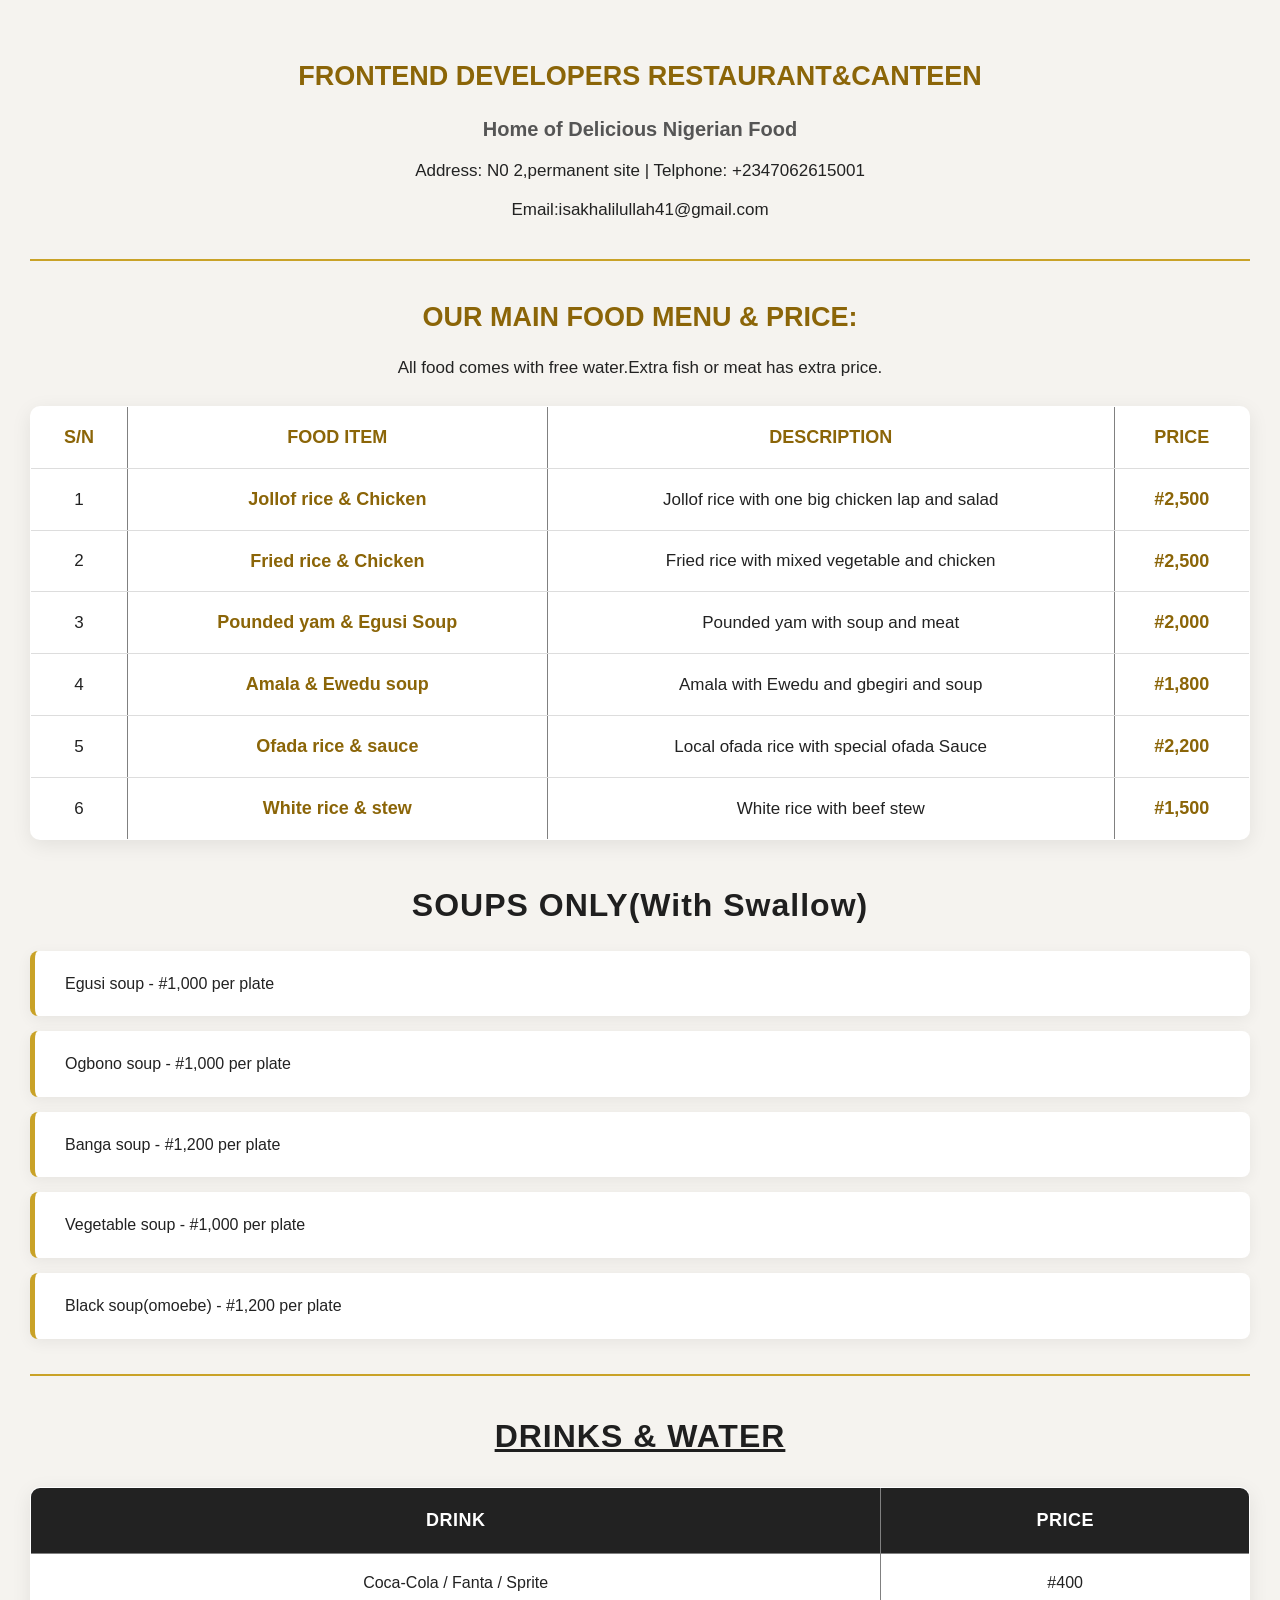
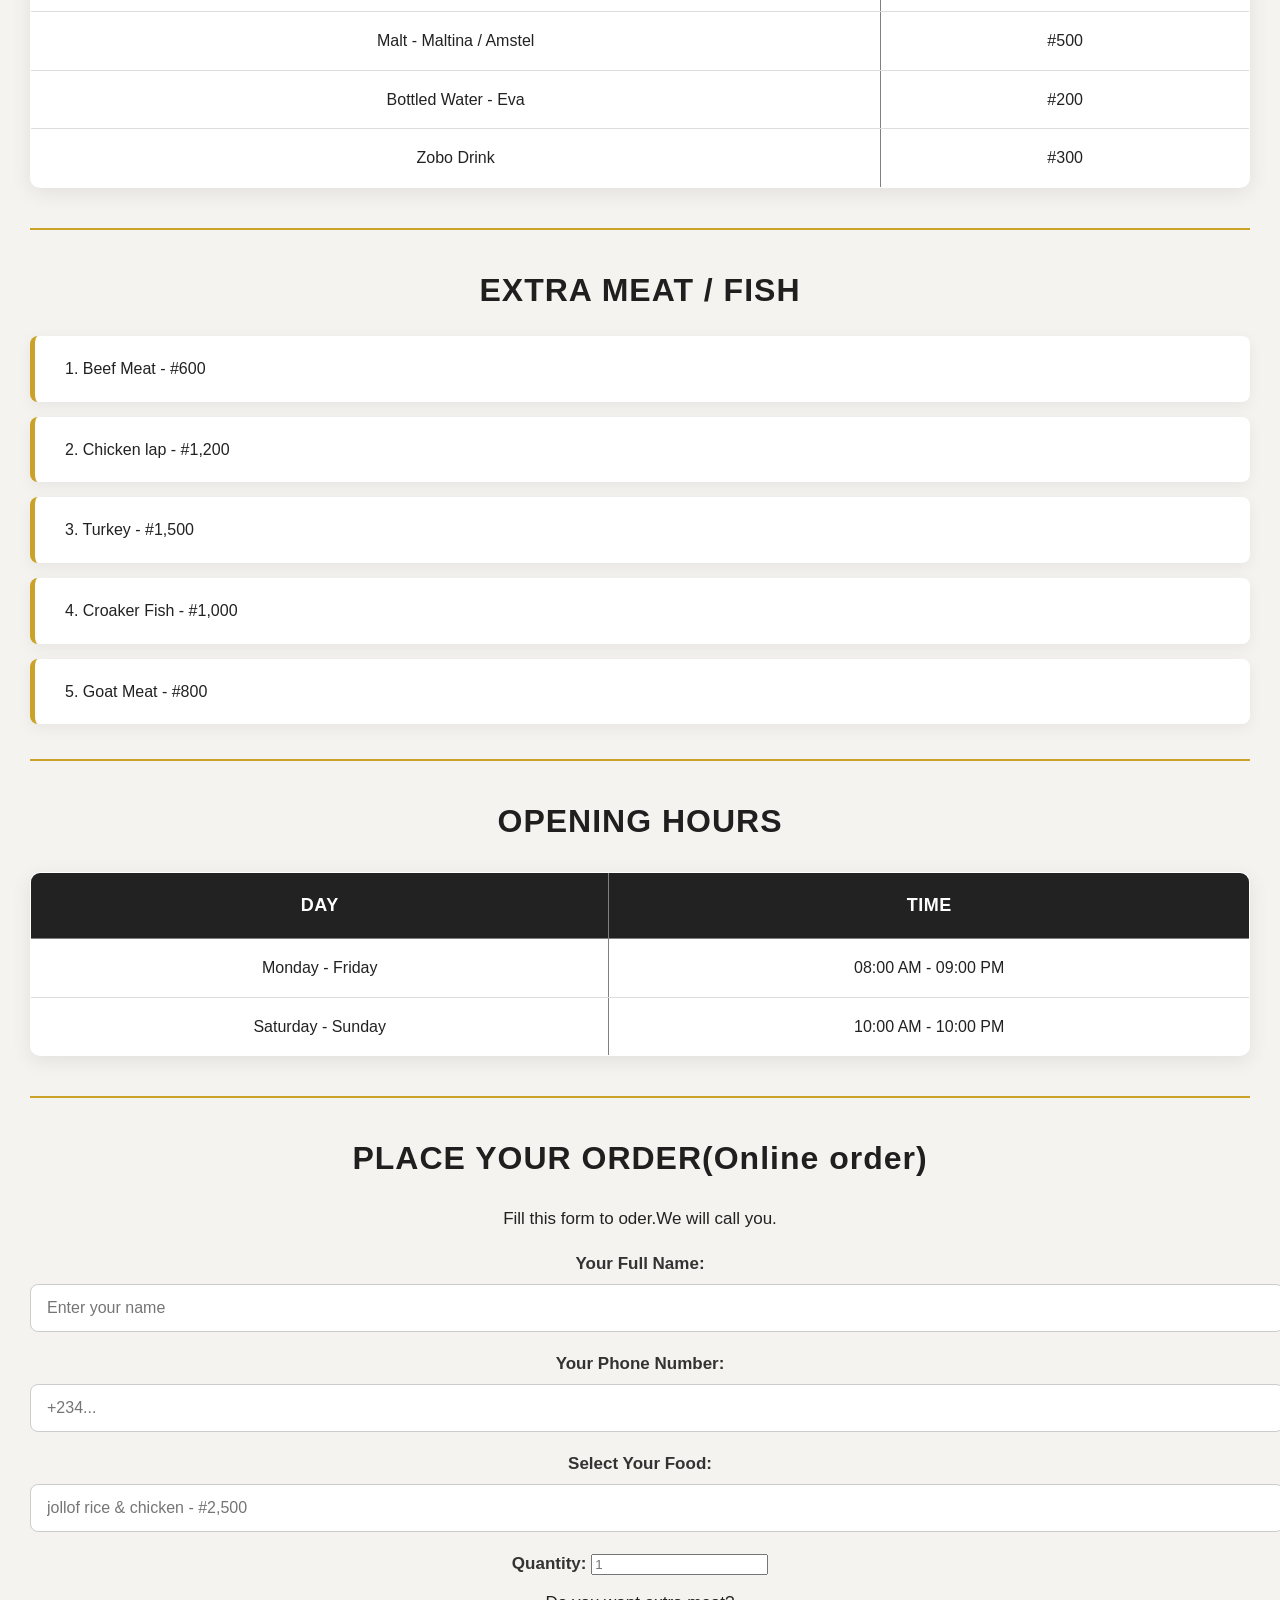
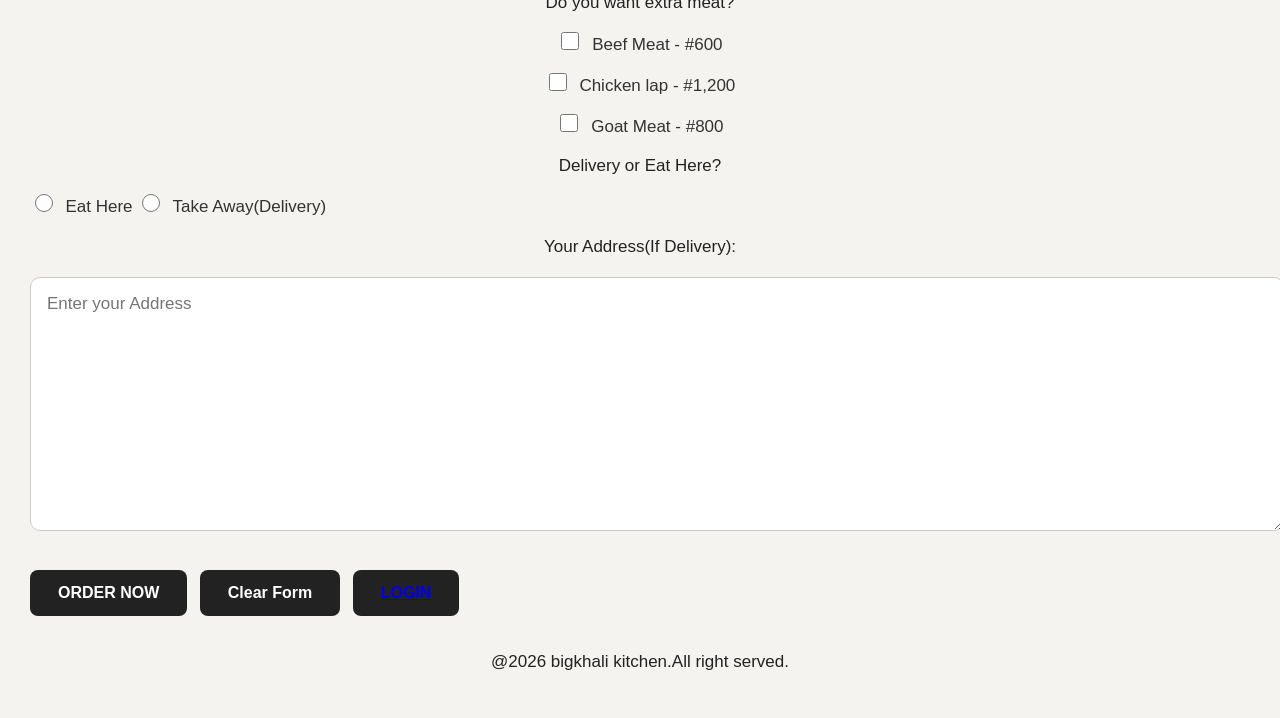
<file: index.html>
<!DOCTYPE html>
<html>
<head>
    <title>My Food Website</title>
<link rel="stylesheet" href="style.css">
<body>
<h3>FRONTEND DEVELOPERS RESTAURANT&CANTEEN</h3>
<style> h5{ text-align:center; }</style>
<h5>Home of Delicious Nigerian Food</h5>
<p>Address: N0 2,permanent site | Telphone: +2347062615001</p>
<p>Email:isakhalilullah41@gmail.com</p>
<hr>
<h3>OUR MAIN FOOD MENU & PRICE:</h3>
<p>All food comes with free water.Extra fish or meat has extra price.</p>
<table border="1" cellpadding="15">
<tr>
<td><h3>S/N</h3></td>
<td><h3>FOOD ITEM</h3></td>
<td><h3>DESCRIPTION</h3></td>
<td><h3>PRICE</h3></td>
</tr>
<tr>
<td><p>1</p></td>
<td><h3>Jollof rice & Chicken</h3></td>
<td><p>Jollof rice with one big chicken lap and salad</p></td>
<td><h3>#2,500</h3></td>
</tr>
<tr>
<td><p>2</p></td>
<td><h3>Fried rice & Chicken</h3></td>
<td><p>Fried rice with mixed vegetable and chicken</p></td>
<td><h3>#2,500</h3></td>
</tr>
<tr>
<td><p>3</p></td>
<td><h3>Pounded yam & Egusi Soup</h3></td>
<td><p>Pounded yam with soup and meat</p></td>
<td><h3>#2,000</h3></td>
</tr>
<tr>
<td><p>4</p></td>
<td><h3>Amala & Ewedu soup</h3></td>
<td><p>Amala with Ewedu and gbegiri and soup</p></td>
<td><h3>#1,800</h3></td>
</tr>
<tr>
<td><p>5</p></td>
<td><h3>Ofada rice & sauce</h3></td>
<td><p>Local ofada rice with special ofada Sauce</p></td>
<td><h3>#2,200</h3></td>
</tr>
<tr>
<td><p>6</p></td>
<td><h3>White rice & stew</h3></td>
<td><p>White rice with beef stew</p></td>
<td><h3>#1,500</h3></td>
</tr>
</table>
<h1>SOUPS ONLY(With Swallow)</h1>
<p><ul>Egusi soup - #1,000 per plate</ul></p>
<ul>Ogbono soup - #1,000 per plate</ul>
<ul>Banga soup - #1,200 per plate</ul>
<ul>Vegetable soup - #1,000 per plate</ul>
<ul>Black soup(omoebe) - #1,200 per plate</ul>
<hr>
<h1><u>DRINKS & WATER</u></h1>
<table border="1" cellpadding="15">
<thead>
<th>DRINK</th>
<th>PRICE</th>
</thead>
<tr>
<td>Coca-Cola / Fanta / Sprite</td>
<td>#400</td>
</tr>
<tr>
<td>Malt - Maltina / Amstel</td>
<td>#500</td>
</tr>
<tr>
<td>Bottled Water - Eva</td>
<td>#200</td>
</tr>
<tr>
<td>Zobo Drink</td>
<td>#300</td>
</tr>
</table>
<hr>
<h1>EXTRA MEAT / FISH</h1>
<ul>1. Beef Meat - #600</ul>
<ul>2. Chicken lap - #1,200</ul>
<ul>3. Turkey - #1,500</ul>
<ul>4. Croaker Fish - #1,000</ul>
<ul>5. Goat Meat - #800</ul>
<hr>
<h1>OPENING HOURS</h1>
<table border="1" cellpadding ="15">
<thead>
<th>DAY</th>
<th>TIME</th>
</thead>
<tr>
<td>Monday - Friday</td>
<td>08:00 AM - 09:00 PM</td>
</tr>
<tr>
<td>Saturday - Sunday</td>
<td>10:00 AM - 10:00 PM</td>
</tr>
</table>
<hr>
<h1>PLACE YOUR ORDER(Online order)</h1>
<p>Fill this form to oder.We will call you.</p>
<p><label>Your Full Name:</label>
<input id=Your "full name" type="Name" placeholder="Enter your name"></p>
<p><label>Your Phone Number:</label>
<input id="Number" type="number" placeholder="+234..."></p>
<p><label>Select Your Food:</label>
<input id="Food" Type="Food" placeholder="jollof rice & chicken - #2,500"></P>
<p><label>Quantity:</lable>
<input id="quantity" type="counter" placeholder="1"></p>
<p>Do you want extra meat?</p>
<p><input id="checkbox" type="checkbox">
<label>Beef Meat - #600</label></p>
<p><input id="checkbox" type="checkbox">
<label>Chicken lap - #1,200</label></p>
<p><input id="checkbox" type="checkbox">
<label>Goat Meat - #800</label>
</p>
<p>Delivery or Eat Here?</p>
<input id="radio" type="radio">
<label>Eat Here</label>
<input id="radio" type="radio">
<label>Take Away(Delivery)</label></p>
<p>Your Address(If Delivery):</p>
</p><textarea type="cellpadding"placeholder="Enter your Address" ="20"></textarea></p>
<button>ORDER NOW</button>
<button>Clear Form</button>
<button><a href="login.html">LOGIN</a></button>
<p>@2026 bigkhali kitchen.All right served.</p>
</body>
</head>
</html>
</file>
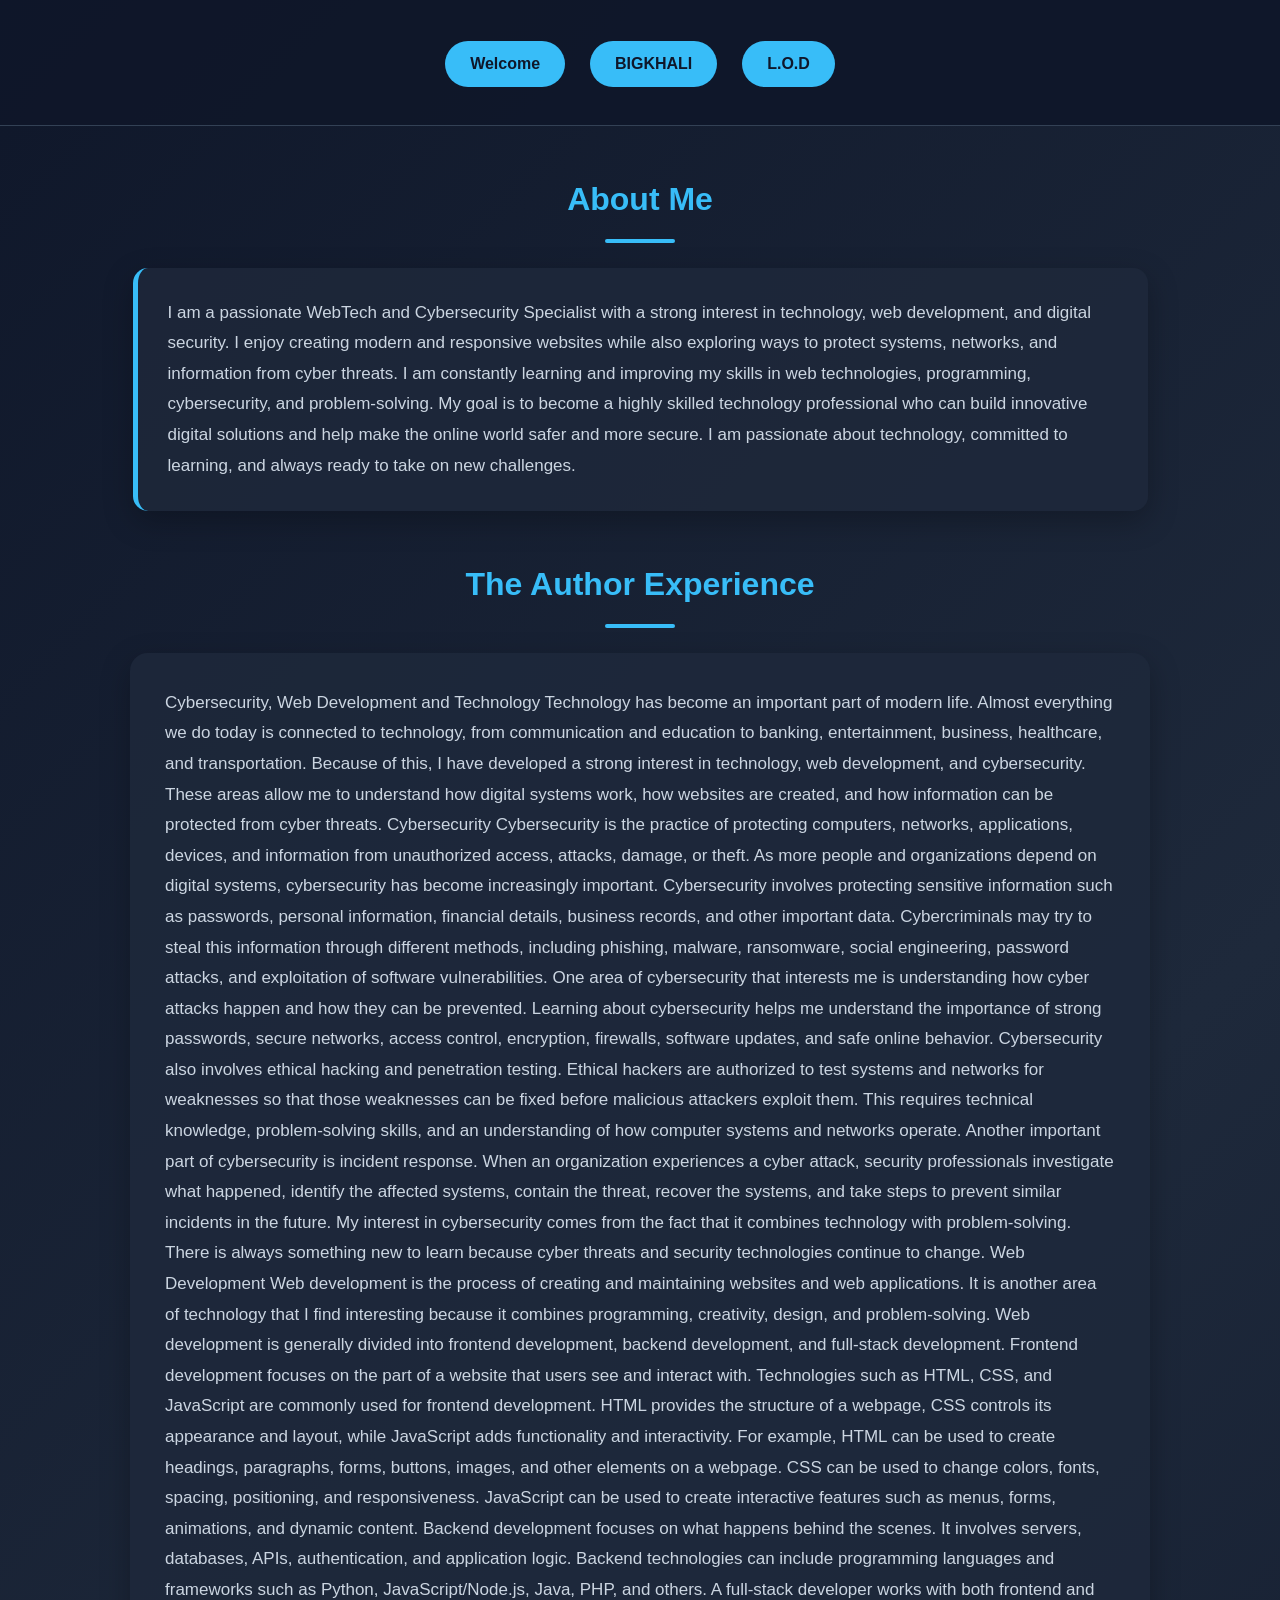
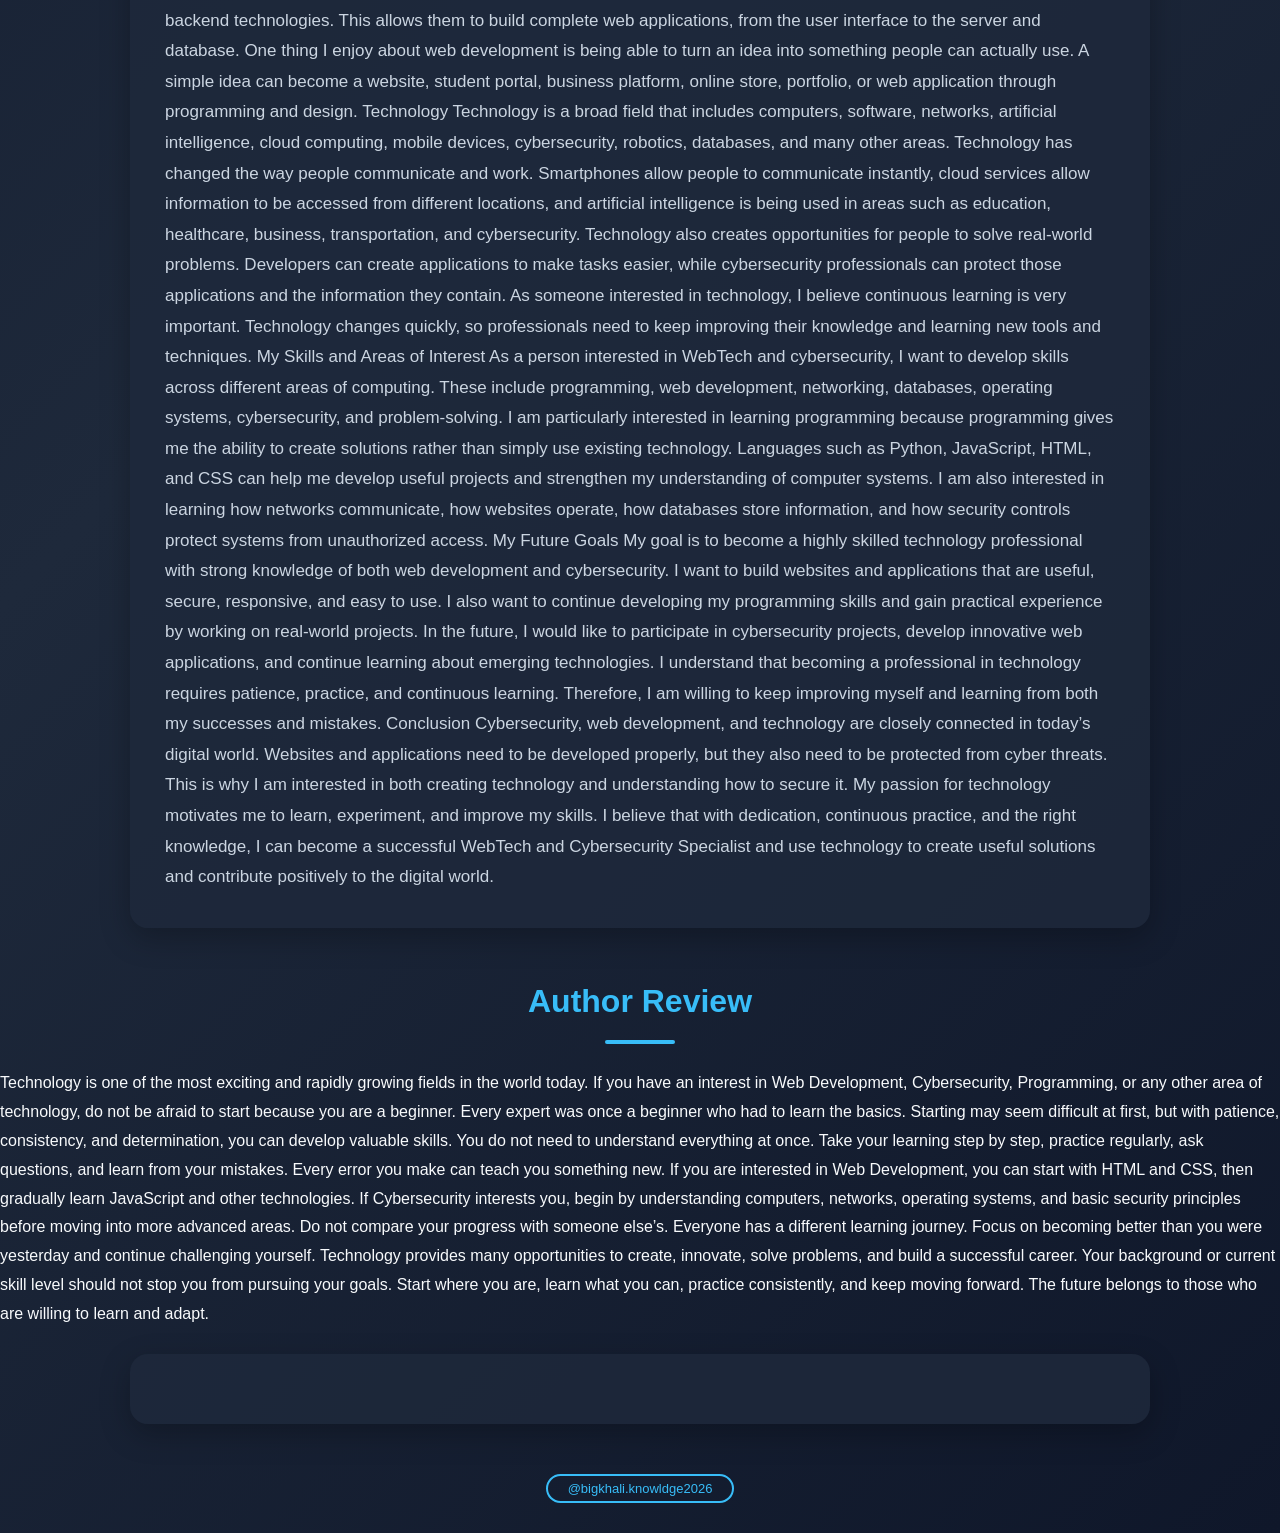
<file: About.html>
<!DOCTYPE html>
<html>
<head>
<link rel="stylesheet" href="about.css">
<body>
<h1><button>Welcome</button>
<button>BIGKHALI</button>
<button>L.O.D</button></h1>
<h1><u>About Me</u></h1>
<h4>I am a passionate WebTech and Cybersecurity Specialist with a strong interest in technology, web development, and digital security. I enjoy creating modern and responsive websites while also exploring ways to protect systems, networks, and information from cyber threats.

I am constantly learning and improving my skills in web technologies, programming, cybersecurity, and problem-solving. My goal is to become a highly skilled technology professional who can build innovative digital solutions and help make the online world safer and more secure.

I am passionate about technology, committed to learning, and always ready to take on new challenges.</h4>
<h1><u>The Author Experience</u></h1>
<p>Cybersecurity, Web Development and Technology

Technology has become an important part of modern life. Almost everything we do today is connected to technology, from communication and education to banking, entertainment, business, healthcare, and transportation. Because of this, I have developed a strong interest in technology, web development, and cybersecurity. These areas allow me to understand how digital systems work, how websites are created, and how information can be protected from cyber threats.

Cybersecurity

Cybersecurity is the practice of protecting computers, networks, applications, devices, and information from unauthorized access, attacks, damage, or theft. As more people and organizations depend on digital systems, cybersecurity has become increasingly important.

Cybersecurity involves protecting sensitive information such as passwords, personal information, financial details, business records, and other important data. Cybercriminals may try to steal this information through different methods, including phishing, malware, ransomware, social engineering, password attacks, and exploitation of software vulnerabilities.

One area of cybersecurity that interests me is understanding how cyber attacks happen and how they can be prevented. Learning about cybersecurity helps me understand the importance of strong passwords, secure networks, access control, encryption, firewalls, software updates, and safe online behavior.

Cybersecurity also involves ethical hacking and penetration testing. Ethical hackers are authorized to test systems and networks for weaknesses so that those weaknesses can be fixed before malicious attackers exploit them. This requires technical knowledge, problem-solving skills, and an understanding of how computer systems and networks operate.

Another important part of cybersecurity is incident response. When an organization experiences a cyber attack, security professionals investigate what happened, identify the affected systems, contain the threat, recover the systems, and take steps to prevent similar incidents in the future.

My interest in cybersecurity comes from the fact that it combines technology with problem-solving. There is always something new to learn because cyber threats and security technologies continue to change.

Web Development

Web development is the process of creating and maintaining websites and web applications. It is another area of technology that I find interesting because it combines programming, creativity, design, and problem-solving.

Web development is generally divided into frontend development, backend development, and full-stack development.

Frontend development focuses on the part of a website that users see and interact with. Technologies such as HTML, CSS, and JavaScript are commonly used for frontend development. HTML provides the structure of a webpage, CSS controls its appearance and layout, while JavaScript adds functionality and interactivity.

For example, HTML can be used to create headings, paragraphs, forms, buttons, images, and other elements on a webpage. CSS can be used to change colors, fonts, spacing, positioning, and responsiveness. JavaScript can be used to create interactive features such as menus, forms, animations, and dynamic content.

Backend development focuses on what happens behind the scenes. It involves servers, databases, APIs, authentication, and application logic. Backend technologies can include programming languages and frameworks such as Python, JavaScript/Node.js, Java, PHP, and others.

A full-stack developer works with both frontend and backend technologies. This allows them to build complete web applications, from the user interface to the server and database.

One thing I enjoy about web development is being able to turn an idea into something people can actually use. A simple idea can become a website, student portal, business platform, online store, portfolio, or web application through programming and design.

Technology

Technology is a broad field that includes computers, software, networks, artificial intelligence, cloud computing, mobile devices, cybersecurity, robotics, databases, and many other areas.

Technology has changed the way people communicate and work. Smartphones allow people to communicate instantly, cloud services allow information to be accessed from different locations, and artificial intelligence is being used in areas such as education, healthcare, business, transportation, and cybersecurity.

Technology also creates opportunities for people to solve real-world problems. Developers can create applications to make tasks easier, while cybersecurity professionals can protect those applications and the information they contain.

As someone interested in technology, I believe continuous learning is very important. Technology changes quickly, so professionals need to keep improving their knowledge and learning new tools and techniques.

My Skills and Areas of Interest

As a person interested in WebTech and cybersecurity, I want to develop skills across different areas of computing. These include programming, web development, networking, databases, operating systems, cybersecurity, and problem-solving.

I am particularly interested in learning programming because programming gives me the ability to create solutions rather than simply use existing technology. Languages such as Python, JavaScript, HTML, and CSS can help me develop useful projects and strengthen my understanding of computer systems.

I am also interested in learning how networks communicate, how websites operate, how databases store information, and how security controls protect systems from unauthorized access.

My Future Goals

My goal is to become a highly skilled technology professional with strong knowledge of both web development and cybersecurity. I want to build websites and applications that are useful, secure, responsive, and easy to use.

I also want to continue developing my programming skills and gain practical experience by working on real-world projects. In the future, I would like to participate in cybersecurity projects, develop innovative web applications, and continue learning about emerging technologies.

I understand that becoming a professional in technology requires patience, practice, and continuous learning. Therefore, I am willing to keep improving myself and learning from both my successes and mistakes.

Conclusion

Cybersecurity, web development, and technology are closely connected in today’s digital world. Websites and applications need to be developed properly, but they also need to be protected from cyber threats. This is why I am interested in both creating technology and understanding how to secure it.

My passion for technology motivates me to learn, experiment, and improve my skills. I believe that with dedication, continuous practice, and the right knowledge, I can become a successful WebTech and Cybersecurity Specialist and use technology to create useful solutions and contribute positively to the digital world.</p>
<h1><u>Author Review</u></h1>

Technology is one of the most exciting and rapidly growing fields in the world today. If you have an interest in Web Development, Cybersecurity, Programming, or any other area of technology, do not be afraid to start because you are a beginner. Every expert was once a beginner who had to learn the basics.

Starting may seem difficult at first, but with patience, consistency, and determination, you can develop valuable skills. You do not need to understand everything at once. Take your learning step by step, practice regularly, ask questions, and learn from your mistakes. Every error you make can teach you something new.

If you are interested in Web Development, you can start with HTML and CSS, then gradually learn JavaScript and other technologies. If Cybersecurity interests you, begin by understanding computers, networks, operating systems, and basic security principles before moving into more advanced areas.

Do not compare your progress with someone else’s. Everyone has a different learning journey. Focus on becoming better than you were yesterday and continue challenging yourself.

Technology provides many opportunities to create, innovate, solve problems, and build a successful career. Your background or current skill level should not stop you from pursuing your goals.

Start where you are, learn what you can, practice consistently, and keep moving forward. The future belongs to those who are willing to learn and adapt.</p>
<button><h6><bold>@bigkhali.knowldge2026</bold></h6></button>
</body>
</head>
</html>
</file>
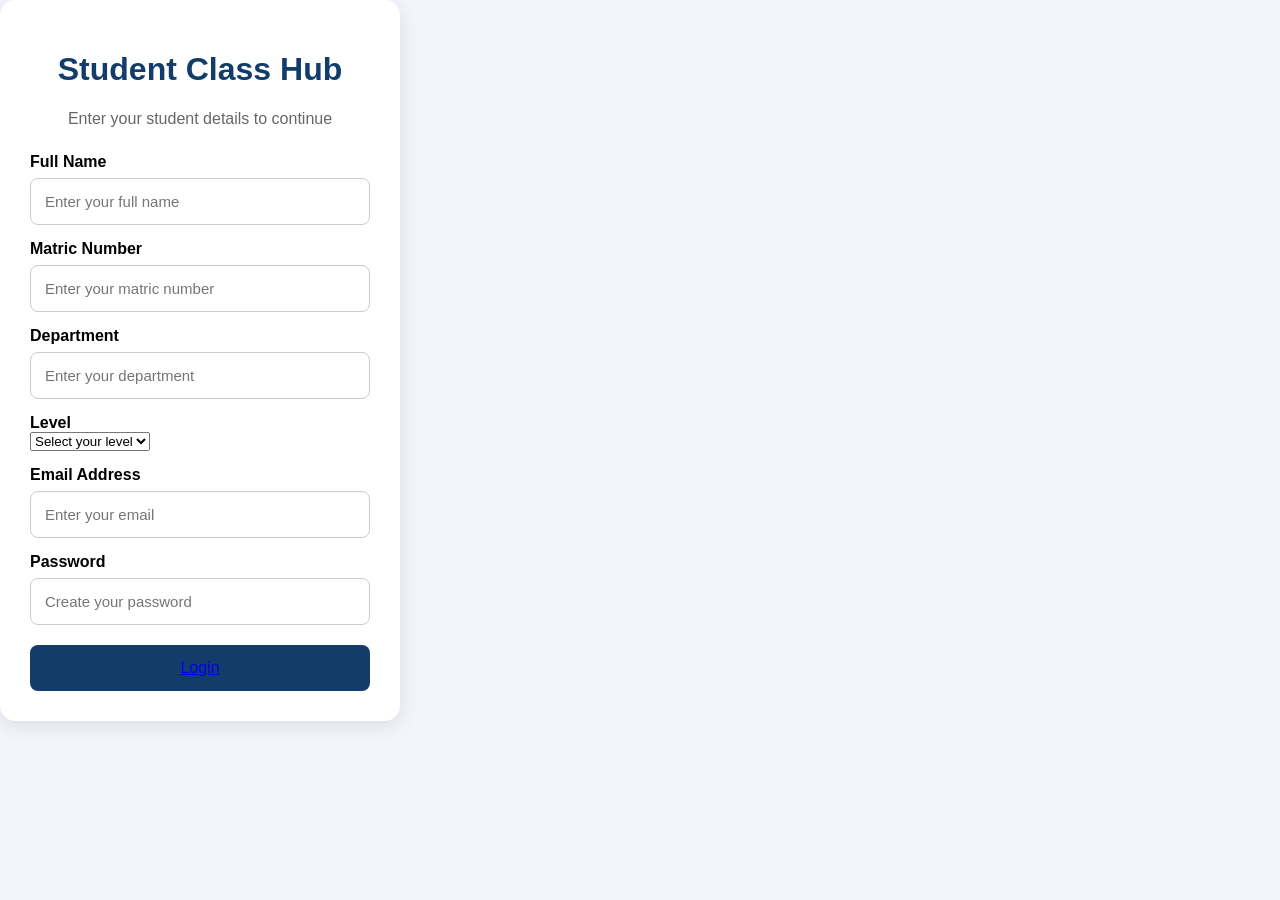
<file: login.html>
<!DOCTYPE html>
<html lang="en">
<head>
    <meta charset="UTF-8">
    <meta name="viewport" content="width=device-width, initial-scale=1.0">
    <title>Student Class Hub</title>

    <link rel="stylesheet" href="login.css">
</head>

<body>

    <div class="login-container">

        <div class="login-box">

            <h1>Student Class Hub</h1>

            <p>Enter your student details to continue</p>

            <form>

                <!-- Full Name -->
                <label for="name">Full Name</label>

                <input
                    type="text"
                    id="name"
                    name="name"
                    placeholder="Enter your full name"
                    required
                >


                <!-- Matric Number -->
                <label for="matric">Matric Number</label>

                <input
                    type="text"
                    id="matric"
                    name="matric"
                    placeholder="Enter your matric number"
                    required
                >


                <!-- Department -->
                <label for="department">Department</label>

                <input
                    type="text"
                    id="department"
                    name="department"
                    placeholder="Enter your department"
                    required
                >


                <!-- Level -->
                <label for="level">Level</label>

                <select id="level" name="level" required>

                    <option value="">Select your level</option>
                    <option value="100">100 Level</option>
                    <option value="200">200 Level</option>
                    <option value="300">300 Level</option>
                    <option value="400">400 Level</option>
                    <option value="500">500 Level</option>

                </select>


                <!-- Email -->
                <label for="email">Email Address</label>

                <input
                    type="email"
                    id="email"
                    name="email"
                    placeholder="Enter your email"
                    required
                if email="bigkhali.com"
print("accepted")
else ("doesnt match")>


                <!-- Password -->
                <label for="password">Password</label>

                <input
                    type="password"
                    id="password"
                    name="password"
                    placeholder="Create your password"
                    required
                if password="24434012"
print("accepted")
else("doesnt match")>



<button type="submit"><a href="About.html">Login</a></button>

            </form>

        </div>

    </div>

</body>
</html>
</file>
<file: style.css>
================================
   GENERAL PAGE DESIGN
================================ */

* {
    box-sizing: border-box;
}

body {
    margin: 0;
    padding: 30px;
    font-family: Arial, Helvetica, sans-serif;
    background: #f5f3ef;
    color: #222;
    line-height: 1.6;
}


/* ================================
   HEADINGS
================================ */

h1 {
    text-align: center;
    color: #1f1f1f;
    font-size: 32px;
    margin-top: 35px;
    margin-bottom: 20px;
    letter-spacing: 1px;
}

h3 {
    text-align: center;
    color: #8b6508;
    font-size: 27px;
    margin-top: 25px;
    margin-bottom: 15px;
}

h5 {
    text-align: center;
    color: #555;
    font-size: 20px;
    margin: 10px;
}


/* ================================
   PARAGRAPHS
================================ */

p {
    font-size: 17px;
    margin: 12px 0;
}

body > p {
    text-align: center;
}


/* ================================
   HORIZONTAL LINES
================================ */

hr {
    border: none;
    height: 2px;
    background: #c9a227;
    margin: 35px 0;
}


/* ================================
   TABLE DESIGN
================================ */

table {
    width: 100%;
    border-collapse: collapse;
    margin: 25px 0 40px 0;
    background: white;
    box-shadow: 0 5px 20px rgba(0, 0, 0, 0.08);
    border-radius: 10px;
    overflow: hidden;
}

th {
    background: #222;
    color: white;
    padding: 18px;
    text-align: center;
    font-size: 18px;
    letter-spacing: 0.5px;
}

td {
    padding: 16px;
    border-bottom: 1px solid #ddd;
    text-align: center;
    font-size: 16px;
}

tr:hover {
    background: #fff8e5;
}

td h3 {
    font-size: 18px;
    margin: 0;
    color: #8b6508;
}

td p {
    margin: 0;
}


/* ================================
   SOUP / EXTRA MEAT LISTS
================================ */

ul {
    background: white;
    padding: 20px 30px;
    margin: 15px 0;
    border-left: 5px solid #c9a227;
    border-radius: 8px;
    box-shadow: 0 4px 15px rgba(0, 0, 0, 0.06);
}

li {
    font-size: 17px;
    margin: 10px 0;
}


/* ================================
   ORDER SECTION
================================ */

label {
    display: block;
    font-size: 17px;
    font-weight: bold;
    color: #333;
    margin-top: 18px;
    margin-bottom: 7px;
}


/* ================================
   INPUT BOXES
================================ */

input[type="text"],
input[type="number"],
input[type="name"],
input[type="food"],
input[type="tel"],
input[type="email"] {
    width: 100%;
    padding: 14px 16px;
    border: 1px solid #ccc;
    border-radius: 8px;
    font-size: 16px;
    background: white;
    outline: none;
    transition: 0.3s;
}

input[type="text"]:focus,
input[type="number"]:focus,
input[type="name"]:focus,
input[type="food"]:focus,
input[type="tel"]:focus,
input[type="email"]:focus {
    border-color: #c9a227;
    box-shadow: 0 0 5px rgba(201, 162, 39, 0.3);
}


/* ================================
   LARGE ADDRESS BOX
================================ */

textarea {
    width: 100%;
    height: 220px;
    padding: 16px;
    margin-top: 5px;
    border: 1px solid #ccc;
    border-radius: 10px;
    background: white;
    font-size: 17px;
    font-family: Arial, Helvetica, sans-serif;
    resize: vertical;
    outline: none;
}

textarea:focus {
    border-color: #c9a227;
    box-shadow: 0 0 6px rgba(201, 162, 39, 0.3);
}


/* ================================
   CHECKBOXES AND RADIO BUTTONS
================================ */

input[type="checkbox"],
input[type="radio"] {
    width: 18px;
    height: 18px;
    margin-right: 8px;
    accent-color: #c9a227;
    cursor: pointer;
}

input[type="checkbox"] + label,
input[type="radio"] + label {
    display: inline;
    font-weight: normal;
    cursor: pointer;
}


/* ================================
   BUTTONS
================================ */

button {
    padding: 14px 28px;
    margin: 20px 8px 20px 0;
    border: none;
    border-radius: 8px;
    background: #222;
    color: white;
    font-size: 16px;
    font-weight: bold;
    cursor: pointer;
    transition: 0.3s;
}

button:hover {
    background: #c9a227;
    color: #111;
    transform: translateY(-2px);
}

button:active {
    transform: translateY(0);
}


/* ================================
   ORDER FORM AREA
================================ */

form {
    max-width: 850px;
    margin: 30px auto;
    padding: 35px;
    background: white;
    border-radius: 15px;
    box-shadow: 0 8px 30px rgba(0, 0, 0, 0.1);
}


/* ================================
   MOBILE RESPONSIVENESS
================================ */

@media (max-width: 700px) {

    body {
        padding: 15px;
    }

    h1 {
        font-size: 25px;
    }

    h3 {
        font-size: 22px;
    }

    h5 {
        font-size: 18px;
    }

    table {
        font-size: 14px;
        display: block;
        overflow-x: auto;
    }

    th,
    td {
        padding: 10px;
        white-space: nowrap;
    }

    td p {
        font-size: 14px;
        white-space: normal;
    }

    form {
        padding: 20px;
    }

    textarea {
        height: 220px;
    }

    button {
        width: 100%;
        margin: 8px 0;
    }
}
</file>
<file: about.css>
/* General Page Styling */
body {
    margin: 0;
    padding: 0;
    font-family: Arial, Helvetica, sans-serif;
    background: linear-gradient(135deg, #0f172a, #1e293b, #0f172a);
    color: #f8fafc;
    line-height: 1.8;
}

/* Top Buttons */
body > h1:first-child {
    text-align: center;
    padding: 30px 10px;
    margin: 0;
    background: rgba(15, 23, 42, 0.9);
    border-bottom: 1px solid #334155;
}

body > h1:first-child button {
    margin: 8px;
    padding: 14px 25px;
    border: none;
    border-radius: 30px;
    background: #38bdf8;
    color: #0f172a;
    font-size: 16px;
    font-weight: bold;
    cursor: pointer;
    transition: 0.3s;
}

body > h1:first-child button:hover {
    background: #f8fafc;
    transform: translateY(-4px);
    box-shadow: 0 8px 20px rgba(56, 189, 248, 0.4);
}

/* Main Headings */
h1 {
    text-align: center;
    color: #38bdf8;
    margin-top: 45px;
    margin-bottom: 25px;
}

h1 u {
    text-decoration: none;
    position: relative;
}

h1 u::after {
    content: "";
    display: block;
    width: 70px;
    height: 4px;
    background: #38bdf8;
    margin: 10px auto;
    border-radius: 10px;
}

/* About Me Section */
h4 {
    max-width: 950px;
    margin: 0 auto;
    padding: 30px;
    font-size: 17px;
    font-weight: normal;
    color: #cbd5e1;
    background: rgba(30, 41, 59, 0.8);
    border-left: 5px solid #38bdf8;
    border-radius: 15px;
    box-shadow: 0 10px 30px rgba(0, 0, 0, 0.25);
}

/* Main Article */
p {
    max-width: 950px;
    margin: 25px auto;
    padding: 35px;
    font-size: 17px;
    color: #cbd5e1;
    background: rgba(30, 41, 59, 0.85);
    border-radius: 18px;
    box-shadow: 0 10px 30px rgba(0, 0, 0, 0.25);
}

/* Make section names inside your long paragraph stand out */
p strong {
    color: #38bdf8;
}

/* Bottom Button */
body > button:last-child {
    display: block;
    margin: 50px auto 30px;
    padding: 5px 20px;
    border: 2px solid #38bdf8;
    border-radius: 25px;
    background: transparent;
    color: #38bdf8;
    cursor: pointer;
    transition: 0.3s;
}

body > button:last-child:hover {
    background: #38bdf8;
    color: #0f172a;
    box-shadow: 0 8px 20px rgba(56, 189, 248, 0.4);
}

/* Footer Text */
h6 {
    margin: 0;
    font-size: 13px;
    font-weight: normal;
}

/* Mobile Responsive Design */
@media (max-width: 768px) {

    body {
        font-size: 15px;
    }

    body > h1:first-child {
        padding: 20px 5px;
    }

    body > h1:first-child button {
        padding: 11px 18px;
        font-size: 14px;
        margin: 5px;
    }

    h1 {
        font-size: 25px;
        margin-top: 35px;
    }

    h4,
    p {
        width: 85%;
        padding: 22px;
        font-size: 15px;
        line-height: 1.7;
    }

    p {
        box-sizing: border-box;
    }
}

/* Small Phones */
@media (max-width: 480px) {

    body > h1:first-child button {
        display: block;
        width: 80%;
        margin: 10px auto;
    }

    h1 {
        font-size: 22px;
    }

    h4,
    p {
        width: 88%;
        padding: 18px;
        font-size: 14px;
    }
}
</file>
<file: login.css>
* {
    box-sizing: border-box;
}

body {
    margin: 0;
    font-family: Arial, sans-serif;
    background: #f2f5f9;
}


/* =========================
   LOGIN PAGE
========================= */

.login-page {
    min-height: 100vh;

    display: flex;
    justify-content: center;
    align-items: center;

    padding: 20px;
}

.login-box {
    width: 100%;
    max-width: 400px;

    background: white;

    padding: 30px;

    border-radius: 15px;

    box-shadow: 0 5px 20px rgba(0, 0, 0, 0.1);
}

.login-box h1 {
    text-align: center;

    color: #123c69;
}

.login-box p {
    text-align: center;

    color: #666;

    margin-bottom: 25px;
}

.login-box label {
    display: block;

    margin-top: 15px;

    font-weight: bold;
}

.login-box input {
    width: 100%;

    padding: 14px;

    margin-top: 7px;

    border: 1px solid #ccc;

    border-radius: 8px;

    font-size: 15px;
}

.login-box input:focus {
    outline: none;

    border-color: #123c69;
}

.login-box button {
    width: 100%;

    padding: 14px;

    margin-top: 20px;

    border: none;

    border-radius: 8px;

    background: #123c69;

    color: white;

    font-size: 16px;

    cursor: pointer;
}

.login-box button:hover {
    background: #0b2948;
}


/* =========================
   CLASS PAGE
========================= */

.class-page {
    min-height: 100vh;
}

header {
    background: #123c69;

    color: white;

    text-align: center;

    padding: 30px 20px;
}

header h1 {
    margin: 0;
}

header p {
    margin-bottom: 0;
}


/* =========================
   CONTENT
========================= */

.content {
    width: 90%;

    max-width: 1000px;

    margin: 30px auto;
}

.update {
    background: white;

    padding: 20px;

    margin-bottom: 25px;

    border-radius: 12px;

    box-shadow: 0 3px 10px rgba(0, 0, 0, 0.08);
}

.update h2 {
    color: #123c69;
}

.update p {
    line-height: 1.6;
}


/* =========================
   IMAGE
========================= */

.update img {
    width: 100%;

    max-height: 500px;

    object-fit: cover;

    border-radius: 10px;
}


/* =========================
   VIDEO
========================= */

.update video {
    width: 100%;

    max-height: 500px;

    border-radius: 10px;
}


/* =========================
   RESPONSIVE DESIGN
========================= */

@media (max-width: 600px) {

    .login-box {
        padding: 20px;
    }

    .login-box h1 {
        font-size: 25px;
    }

    header h1 {
        font-size: 24px;
    }

    .content {
        width: 95%;
    }

    .update {
        padding: 15px;
    }

}
</file>
